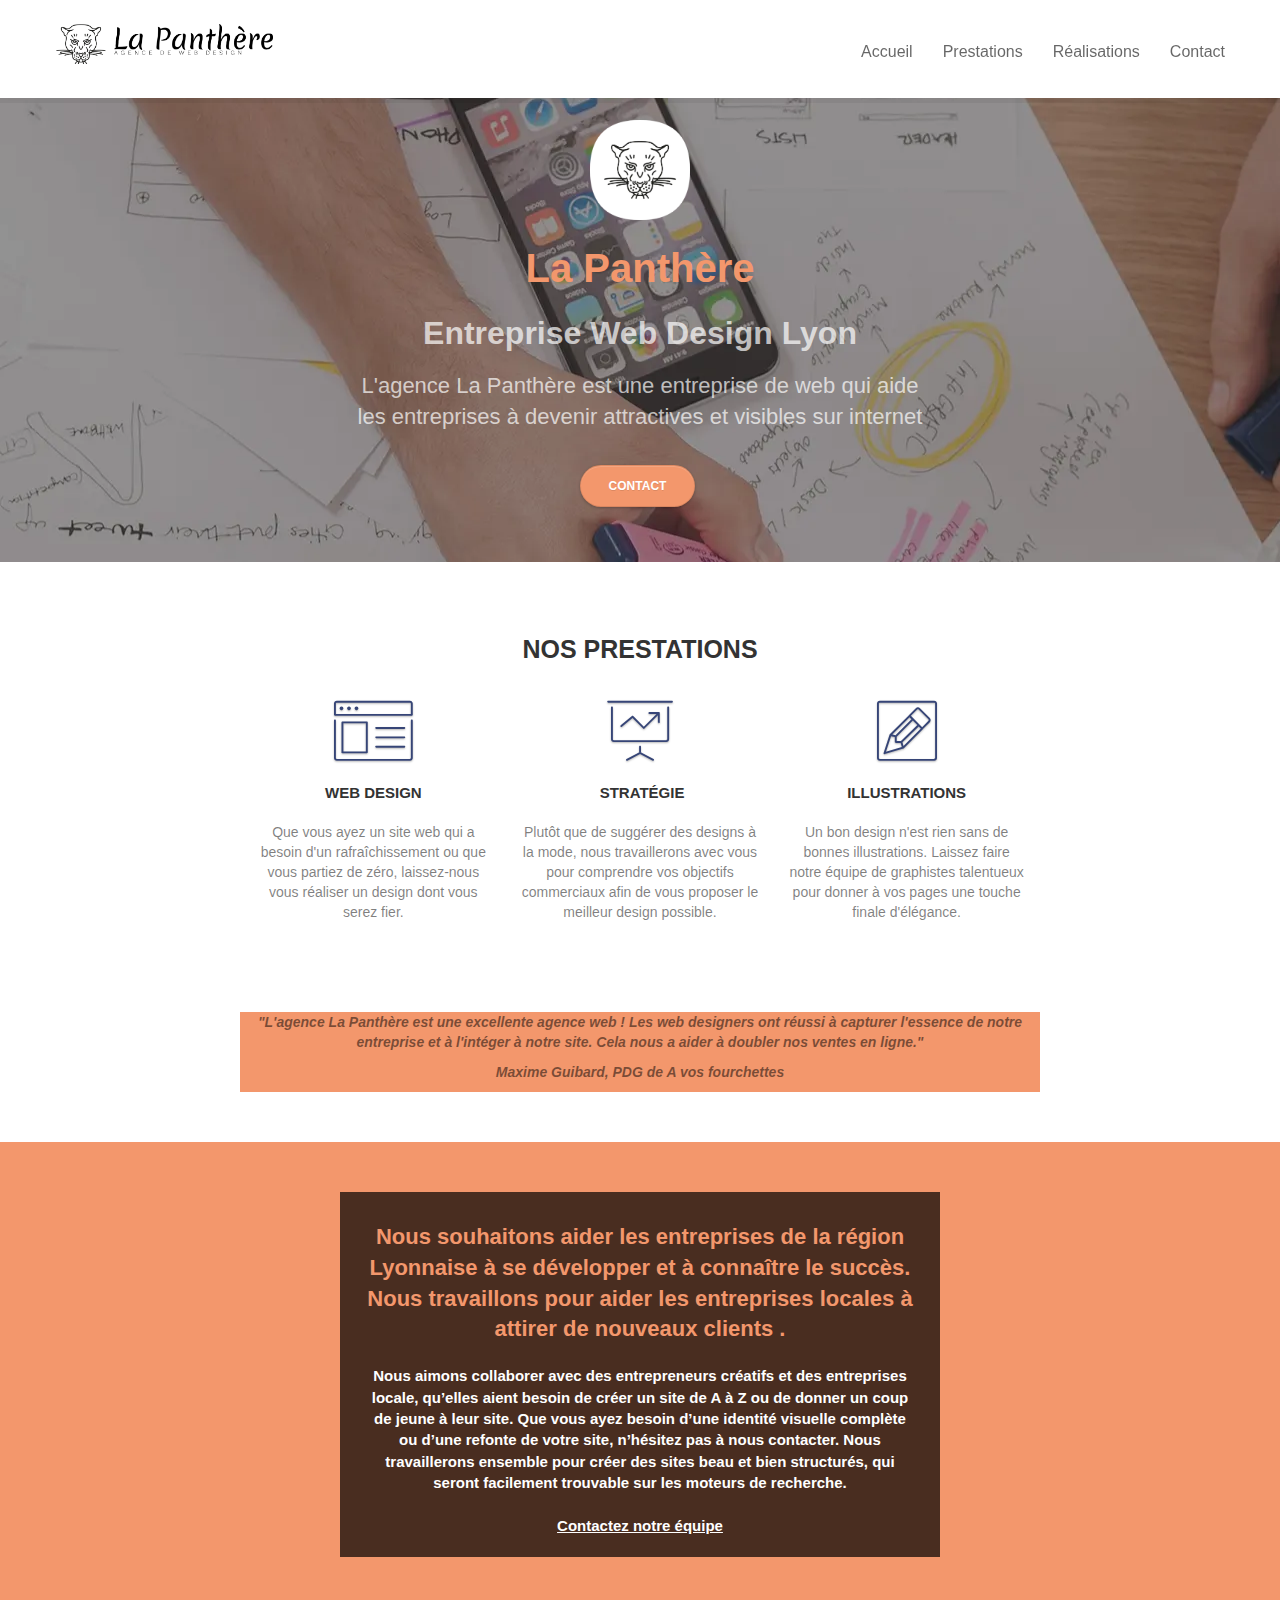
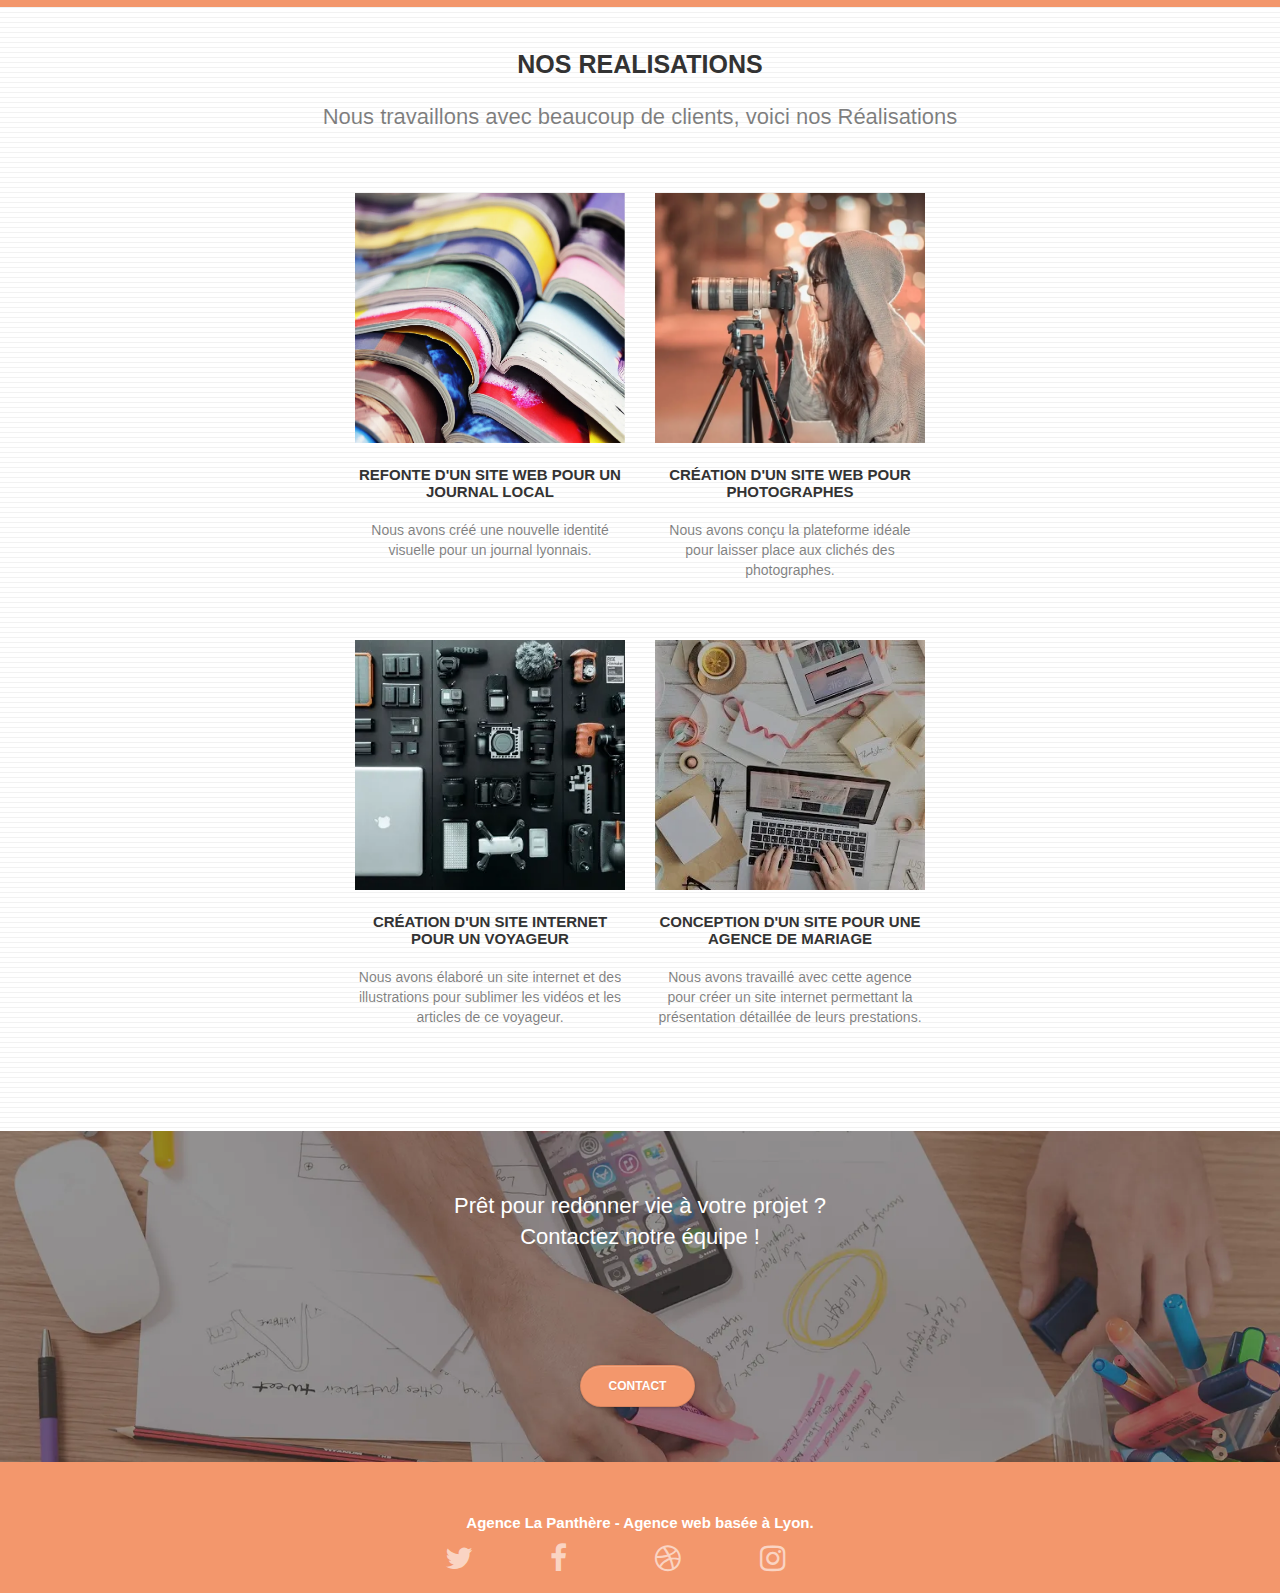
<file: index.html>
<!doctype html>
<html lang="fr">
<head>
    <meta charset="utf-8">
    <!--<meta name="keywords" content="seo, google, site web, site internet, agence design paris, agence design, agence design,agence design,agence design,agence design,agence design,agence design,agence design,agence design"> -->
    <title>La panthère Entreprise de Web Design Lyon</title>
	<meta name="description" content="La panthère est une entreprise de web design à lyon, qui aide les entreprises dans la création ou refonte de leur site wed, dans stratégie et l'illustration">
    <meta name="viewport" content="width=device-width, initial-scale=1.0, viewport-fit=cover">
	<meta name="google-site-verification" content="ScGpdSi5eNNHl-4lVxnYURKiPOBNRssAt6ffR0kzd4I">
	<meta name = “robots” content = “index,follow”>
    <link rel="shortcut icon" type="image/png" href="favicon.jpg">
	<link rel="stylesheet" type="text/css" href="./css/bootstrap.css">
	<link rel="stylesheet" type="text/css" href="css/style.css">
	<link rel="stylesheet" type="text/css" href="./css/font-awesome.css">
	<link rel="stylesheet" type="text/css" href="./css/et-line.css">
	<script src="./js/jquery-2.1.0.js" ></script>
	<script src= "./js/bootstrap.js" ></script>
	<!--<script src="./js/blocs.js" ></script>
	<script src="./js/jquery.touchSwipe.js" defer></script>
	<script src="./js/gmaps.js" ></script>-->
<!-- Analytics --> 
<script defer src="https://www.googletagmanager.com/gtag/js?id=G-V993GXBM41"></script>
<script>
  window.dataLayer = window.dataLayer || [];
  function gtag(){dataLayer.push(arguments);}
  gtag('js', new Date());

  gtag('config', 'G-V993GXBM41');
</script> 
<!-- Analytics END -->
    
</head>
<body>
<!-- Principal conteneur -->
<!-- bloc-0 -->
<header class="bloc bgc-white l-bloc " id="bloc-0">
	<div class="container bloc-sm">
		<nav class="navbar row">
			<div class="navbar-header">
				<a class="navbar-brand" href="index.html">
					<img src="img/agence-la-panthere-monochrome.webp" alt="logo la panthère agence de web design à lyon">
				</a>
				<button id="nav-toggle" type="button" class="ui-navbar-toggle navbar-toggle" data-toggle="collapse" data-target=".navbar-1">
					<span class="sr-only">Toggle navigation</span><span class="icon-bar"></span><span class="icon-bar"></span><span class="icon-bar"></span>
				</button>
			</div>
			<div class="collapse navbar-collapse navbar-1 special-dropdown-nav">
				<ul class="site-navigation nav navbar-nav">
					<li>
						<a href="index.html">Accueil</a>
					</li>
					<li>
						<a href="#prestations">Prestations</a>
					</li>
					<li>
						<a href="#realisations">Réalisations</a>
					</li>
					<li>
						<a href="contact.html">Contact</a>
					</li>
				</ul>
			</div>
		</nav>
	</div>
</header>
<!-- bloc-0 END -->

<!-- bloc-1-presentation -->
<section class="bloc bgc-dark-slate-blue bg-banniere d-bloc bg-t-edge bloc-bg-texture texture-paper b-parallax" id="bloc-1-hero">
	<div class="container bloc-lg">
		<div class="row tight-width-whitespace">
			<div class="col-sm-12 container-img">
				<img src="img/logo.webp" class="center-block image-resize-mode" alt="logo la panthère entreprise de web design à lyon " >
				<h2 class="text-center hero-bloc-text tc-white ">
					La Panthère
				</h2>
				<h1>Entreprise Web Design Lyon</h1>
				<h2 class="text-center text-italic">L'agence La Panthère est une entreprise de web qui aide les entreprises à devenir attractives et visibles sur internet </h2>
				<div class="text-center">
					<a href="contact.html" class="btn btn-lg btn-clean btn-rd cta-hero btn-atomic-tangerine" id="cta-hero">Contact</a>
				</div>
			</div>
		</div>
	</div>
</section>
<!-- bloc-1-presentation END -->

<!-- bloc-2-services -->
<main>
	<div class="bloc bgc-white l-bloc" id="prestations">
		<div class="container bloc-md">
			<div class="row">
				<div class="bloc-menu text-center">
					<p>NOS PRESTATIONS</p>
				</div>
			</div>
			<div class="row voffset-lg med-width-whitespace">
				<div class="col-sm-4">
					<div class="text-center">
						<span class="et-icon-browser sm-shadow icon-dark-slate-blue icons icon-lg"></span>
					</div>
					<h3 class="mg-md text-center">
						Web design
					</h3>
					<p class="text-center ">
						Que vous ayez un site web qui a besoin d'un rafraîchissement ou que vous partiez de zéro, laissez-nous vous réaliser un design dont vous serez fier.
					</p>
				</div>
				<div class="col-sm-4">
					<div class="text-center">
						<span class="et-icon-presentation sm-shadow icon-dark-slate-blue icons icon-lg"></span>
					</div>
					<h3 class="mg-md text-center">
						&nbsp;Stratégie
					</h3>
					<p class="text-center ">
						Plutôt que de suggérer des designs à la mode, nous travaillerons avec vous pour comprendre vos objectifs commerciaux afin de vous proposer le meilleur design possible.<br>
					</p>
				</div>
				<div class="col-sm-4">
					<div class="text-center">
						<span class="et-icon-edit sm-shadow icon-dark-slate-blue icons icon-lg"></span>
					</div>
					<h3 class="mg-md text-center">
						Illustrations
					</h3>
					<p class="text-center ">
						Un bon design n'est rien sans de bonnes illustrations. Laissez faire notre équipe de graphistes talentueux pour donner à vos pages une touche finale d'élégance.
					</p>
				</div>
			</div>
			<div class="row voffset-lg voffset">
				<div class="col-xs-12 col-md-8 col-md-offset-2 text-center col-background">
					<p>"L'agence La Panthère est une excellente agence web ! Les web designers ont réussi à capturer l'essence de notre entreprise et à l'intéger à notre site. Cela nous a aider à doubler nos ventes en ligne."</p>
					<p>Maxime Guibard, PDG de A vos fourchettes</p>

				</div>
			</div>
		</div>
	</div>
	<!-- bloc-2-services END -->

	<!-- bloc-3-what-i-do -->
	<div class="bloc tc-white bgc-atomic-tangerine bg-presentation d-bloc bloc-bg-texture texture-paper b-parallax" id="bloc-3-what-i-do">
		<div class="container bloc-lg">
			<div class="row tight-width-whitespace black-background">
				<div class="col-sm-12 col-top">
					<h2 class="mg-md text-center tc-white">
						Nous souhaitons aider les entreprises de la région Lyonnaise à se développer et à connaître le succès. Nous travaillons pour aider les entreprises locales à attirer de nouveaux clients .<br>
					</h2>
					<p class="text-center white">
						Nous aimons collaborer avec des entrepreneurs créatifs et des entreprises locale, qu’elles aient besoin de créer un site de A à Z ou de donner un coup de jeune à leur site. Que vous ayez besoin d’une identité visuelle complète ou d’une refonte de votre site, n’hésitez pas à nous contacter. Nous travaillerons ensemble pour créer des sites beau et bien structurés, qui seront facilement trouvable sur les moteurs de recherche. <br><br><a class="ltc-white bold-link" href="contact.html">Contactez notre équipe</a><br>
					</p>
				</div>
			</div>
		</div>
	</div>
	<!-- bloc-3-what-i-do END -->

	<!-- bloc-4-portfolio -->
	<div class="bloc bgc-white bg-lines-h2-bg bg-repeat l-bloc" id="realisations">
		<div class="container bloc-lg">
			<div class="row">
				<div class="col-sm-12 text-center text-size">
					<p>NOS REALISATIONS</p>
					<h2>Nous travaillons avec beaucoup de clients, voici nos Réalisations</h2>
				</div>
			</div>
			<div class="row tight-width-whitespace portfolio-row">
				<div class="col-sm-6">
					<a href="#" data-lightbox="img/1.jpg">
						<picture>
							<source type="img/webp" srcset="img/1.webp">
							<img src="img/1.webp" alt="image de refonte d'un site web pour un journal local, réalisé par l'entreprise de web design la panthère à lyon" class="img-responsive portfolio-thumb">
						</picture>
						</a>
					<h3 class="mg-md text-center">
						Refonte d'un site web pour un journal local
					</h3>
					<p class="text-center">
						Nous avons créé une nouvelle identité visuelle pour un journal lyonnais.
					</p>
				</div>
				<div class="col-sm-6">
					<a href="#" data-lightbox="img/2.wedp" data-gallery-id="gallery-1" data-caption="Création d'un site web pour photographes" data-frame="snapshot-lb">
						<picture>
							<source type="img/webp" srcset="img/2.webp">
							<img src="img/2.webp" class="img-responsive portfolio-thumb" alt="Création d'un site web pour photographes par l'entreprise de web design, la panthère">
						</picture>
					</a>
					<h3 class="mg-md text-center">
						Création d'un site web pour photographes
					</h3>
					<p class="text-center">
						Nous avons conçu la plateforme idéale pour laisser place aux clichés des photographes.
					</p>
				</div>
			</div>
			<div class="row tight-width-whitespace portfolio-row">
				<div class="col-sm-6">
					<a href="#" data-lightbox="img/3.webp" data-gallery-id="gallery-1" data-caption="Création d'un site internet pour un voyageur" data-frame="snapshot-lb">
						<picture>
							<source type="img/webp" srcset="img/3.webp">
							<img src="img/3.webp" class="img-responsive portfolio-thumb" alt="Création d'un site web pour voyageur par l'entreprise de web design à lyon">
						</picture>
					</a>
					<h3 class="mg-md text-center">
						Création d'un site internet pour un voyageur
					</h3>
					<p class="text-center">
						Nous avons élaboré un site internet et des illustrations pour sublimer les vidéos et les articles de ce voyageur.
					</p>
				</div>
				<div class="col-sm-6">
					<a href="#" data-lightbox="img/4.webp" data-gallery-id="gallery-1" data-caption="Conception d'un site pour une agence de mariage" data-frame="snapshot-lb">
						<picture>
							<source type="img/webp" srcset="img/4.webp">
							<img src="img/4.webp" class="img-responsive portfolio-thumb" alt="Création d'un site web pour agence de mariage par l'entreprise de web design la panthère à lyon" >
						</picture>
					</a>
					<h3 class="mg-md text-center">
						Conception d'un site pour une agence de mariage
					</h3>
					<p class="text-center">
						Nous avons travaillé avec cette agence pour créer un site internet permettant la présentation détaillée de leurs prestations.
					</p>
				</div>
			</div>
		</div>
	</div>
	<!-- bloc-4-portfolio END -->

	<!-- bloc-5-cta -->
	<div class="bloc bgc-dark-slate-blue bg-banniere d-bloc bloc-bg-texture texture-paper" id="bloc-5-cta">
		<div class="container bloc-lg">
			<div class="row">
				<h2 class="mg-md text-center cnt-white">
					Prêt pour redonner vie à votre projet ?<br>Contactez notre équipe !
				</h2>
				<div class="col-sm-12 text-center">
					<a href="contact.html" class="btn btn-atomic-tangerine btn-clean btn-rd btn-lg cta-hero">Contact</a>
				</div>
			</div>
		</div>
	</div>
</main>	
<!-- bloc-5-cta END -->

<!-- Footer - bloc-8 -->
<footer>
	<div class="bloc bgc-atomic-tangerine d-bloc" id="bloc-8">
		<div class="container bloc-sm">
			<div class="row">
				<div class="col-sm-12 bloc-footer">
					<p class="text-center white">
						Agence La Panthère - Agence web basée à Lyon.<br>
					</p>
					<div class="row row-no-gutters social">
						<div class="col-sm-3">
							<div class="text-center">
								<a class="social" href="index.html"><span class="fa fa-twitter icon-md"></span></a>
							</div>
						</div>
						<div class="col-sm-3">
							<div class="text-center">
								<a class="social" href="index.html"><span class="fa fa-facebook icon-md"></span></a>
							</div>
						</div>
						<div class="col-sm-3">
							<div class="text-center">
								<a class="social" href="index.html"><span class="fa fa-dribbble icon-md"></span></a>
							</div>
						</div>
						<div class="col-sm-3">
							<div class="text-center">
								<a class="social" href="index.html"><span class="fa fa-instagram icon-md"></span></a>
							</div>
						</div>
					<div class="row">
						<!--<div class="col-sm-4">
							Partenaires
								<ul>
									<li><a href="voiture.com">voiture.com</a></li>
									<li><a href="pizza.com">pizza.com</a></li>
									<li><a href="matoiture.com">matoiture.com</a></li>
									<li><a href="immobilierseo.com">immobilierseo.com</a></li>
								</ul>		
						</div>
						<div class="col-sm-4">
							Annuaires liste 1
							<ul>
								<li><a href="annuaireagence.com">annuaireagence.com</a></li>
								<li><a href="annuaireseo.com">annuaireseo.com</a></li>
								<li><a href="annuairemarketing.com">annuairemarketing.com</a></li>
								<li><a href="123seoture.com">123seo.com</a></li>
								<li><a href="123site.com">123site.com</a></li>
								<li><a href="annuairewordpress.com">annuairewordpress.com</a></li>
								<li><a href="listeagence.com">listeagence.com</a></li>
								<li><a href="meilleuresagencesparis.com">meilleuresagencesparis.com</a></li>
								<li><a href="listeseo.com">listeseo.com</a></li>
							</ul>
						</div>
						<div class="col-sm-4">
							Annuaires liste 2
							<ul>
								<li><a href="betterseo.com">betterseo.com</a></li>
								<li><a href="ameliorerseo.com">ameliorerseo.com</a></li>
								<li><a href="seojuicelien.com">seojuicelien.com</a></li>
								<li><a href="meilleursliens.com">meilleursliens.com</a></li>
								<li><a href="liensagogo.com">liensagogo.com</a></li>
								<li><a href="backlink.com">backlink.com</a></li>
								<li><a href="linkjuiceannuaire.com">linkjuiceannuaire.com</a></li>
								<li><a href="remontersurgoogle.com">remontersurgoogle.com</a></li>
								<li><a href="vraiseofiable.com">vraiseofiable.com</a></li>
							</ul>
						</div>
					</div>-->
				</div>
			</div>
		</div>
	</div>
	</div>
	</div>
</footer>

<!-- Footer - bloc-8 END -->
<!-- Principal conteneur END -->

</body>
</html>
</file>
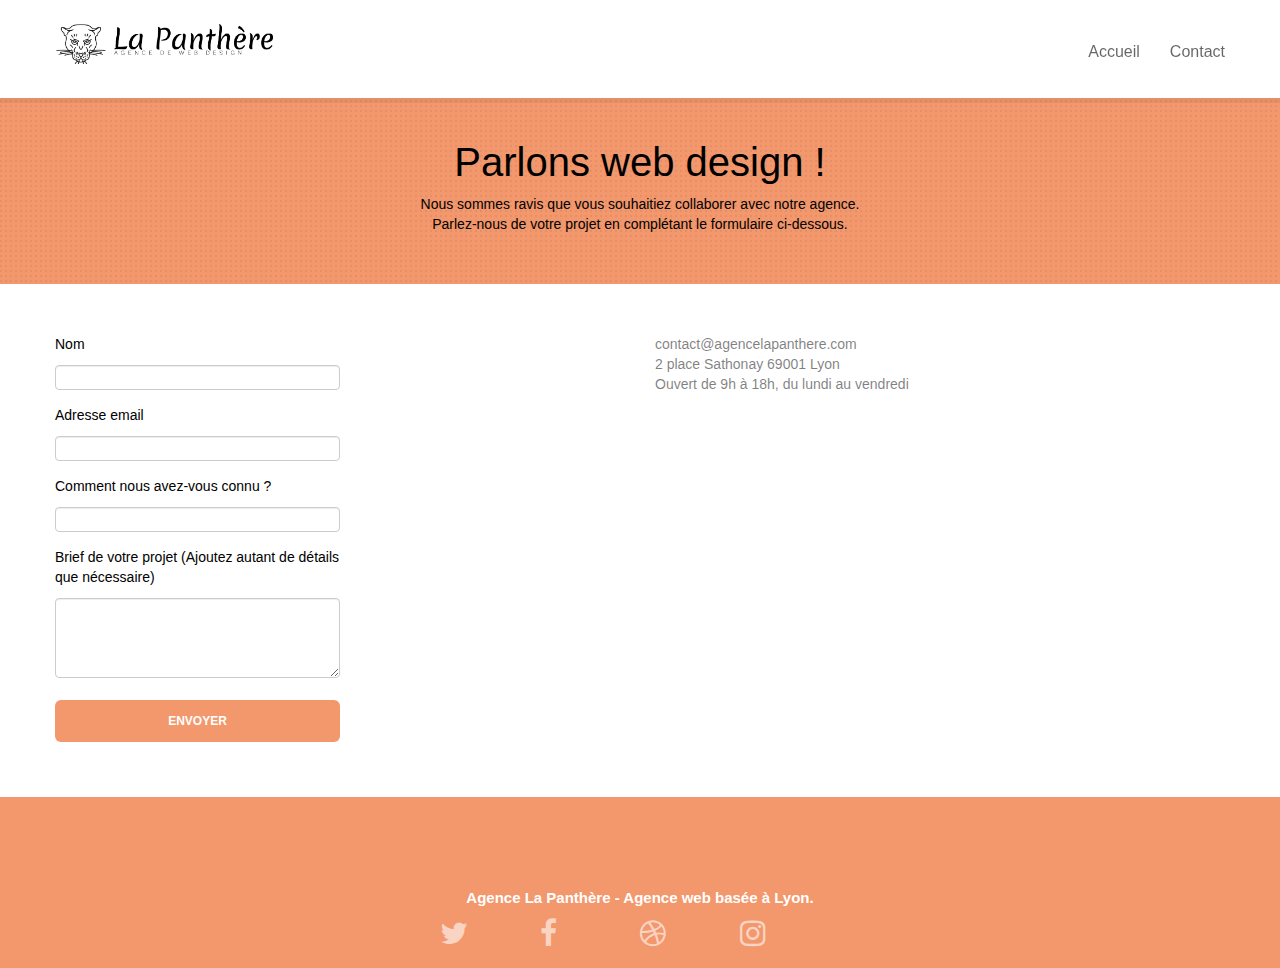
<file: contact.html>
<!doctype html>
<html lang="fr">
<head>
    <meta charset="utf-8">
	<title>Contact Agence de web design à lyon </title>
    <meta name="description" content="Pour optimiser votre visibilité et vos ventes en ligne, Contactez la meilleure entreprise de web design à lyon.">
    <meta name="viewport" content="width=device-width, initial-scale=1.0, viewport-fit=cover">
	<meta name="google-site-verification" content="ScGpdSi5eNNHl-4lVxnYURKiPOBNRssAt6ffR0kzd4I">
	<meta name = “robots” content = “index,follow”>
    <link rel="shortcut icon" type="image/png" href="favicon.jpg">
	<link rel="stylesheet" type="text/css" href="./css/bootstrap.css">
	<link rel="stylesheet" type="text/css" href="./css/style.css">
	<link rel="stylesheet" type="text/css" href="./css/font-awesome.css">
	<link rel="stylesheet" type="text/css" href="./css/et-line.css">
	<script src="./js/jquery-2.1.0.js" ></script>
	<script src= "./js/bootstrap.js" ></script>
	<script src="./js/blocs.js" ></script>
	<script src="./js/jquery.touchSwipe.js" defer></script>
	<script src="./js/gmaps.js" ></script>
<!-- Analytics --> 
<script defer src="https://www.googletagmanager.com/gtag/js?id=G-V993GXBM41"></script>
<script>
  window.dataLayer = window.dataLayer || [];
  function gtag(){dataLayer.push(arguments);}
  gtag('js', new Date());

  gtag('config', 'G-V993GXBM41');
</script> 
<!-- Analytics END -->
    
</head>
<body>
<!-- Principal conteneur -->  
<!-- bloc-0 -->
<header class="bloc bgc-white l-bloc " id="bloc-0">
	<div class="container bloc-sm">
		<nav class="navbar row">
			<div class="navbar-header">
				<a class="navbar-brand" href="index.html">
						<img src="img/agence-la-panthere-monochrome.webp" alt="logo la panthère agence de web design à lyon">
					</a>
				<button id="nav-toggle" type="button" class="ui-navbar-toggle navbar-toggle" data-toggle="collapse" data-target=".navbar-1">
					<span class="sr-only">Toggle navigation</span><span class="icon-bar"></span><span class="icon-bar"></span><span class="icon-bar"></span>
				</button>
			</div>
			<div class="collapse navbar-collapse navbar-1 special-dropdown-nav">
				<ul class="site-navigation nav navbar-nav">
					<li>
						<a href="index.html">Accueil</a>
					</li>
					<li>
						<a href="contact.html">Contact</a>
					</li>
				</ul>
			</div>
		</nav>
	</div>
</header>
<!-- bloc-0 END -->

<!-- bloc-6 -->
<main>
	<div class="bloc bg-dots-bg bg-repeat bgc-atomic-tangerine d-bloc bloc-bg-texture texture-paper" id="bloc-6">
		<div class="container bloc-lg">
			<div class="row">
				<div class="col-sm-12">
					<h1 class="text-center hero-bloc-text tc-black">
						Parlons web design !
					</h1>
					<p class="text-center mg-lg tc-black tight-width-whitespace">
						Nous sommes ravis que vous souhaitiez collaborer avec notre agence.<br>
						Parlez-nous de votre projet en complétant le formulaire ci-dessous.
					</p>
				</div>
			</div>
		</div>
	</div>
	<!-- bloc-6 END -->

	<!-- bloc-7 -->
	<div class="bloc bgc-white l-bloc" id="bloc-7">
		<div class="container bloc-lg">
			<div class="row">
				<div class="col-sm-6">
					<form id="form_1">
						<div class="form-group">
							<label>
								Nom
							</label>
							<input id="name" class="form-control" required >
						</div>
						<div class="form-group">
							<label>
								Adresse email
							</label>
							<input id="email" class="form-control" type="email" required >
						</div>
						<div class="form-group">
							<label>
								Comment nous avez-vous connu ?
							</label>
							<input class="form-control" type="email" required id="input_504" >
						</div>
						<div class="form-group">
							<label>
								Brief de votre projet (Ajoutez autant de détails que nécessaire)<br>
							</label><textarea id="message" class="form-control" rows="4" cols="50" required></textarea>
						</div> 
						<button class="bloc-button btn btn-lg btn-block cta-hero btn-atomic-tangerine btn-contact" type="submit">
							Envoyer
						</button>
					</form>
				</div>
				<div class="col-sm-6">
					<p>
						contact@agencelapanthere.com<br>2 place Sathonay 69001 Lyon<br>Ouvert de 9h à 18h, du lundi au vendredi<br>
					</p>
				</div>
			</div>
		</div>
	</div>
	<!-- bloc-7 END -->

	<!-- ScrollToTop Button -->
	<a class="bloc-button btn btn-d scrollToTop" onclick="scrollToTarget('1')"><span class="fa fa-chevron-up"></span></a>
</main>
<!-- ScrollToTop Button END-->


<!-- Footer - bloc-8 -->
<footer>
	<div class="bloc bgc-atomic-tangerine d-bloc" id="bloc-8">
		<div class="container bloc-sm">
			<div class="row">
				<div class="col-sm-12">
					<p class="text-center white">
						Agence La Panthère - Agence web basée à Lyon.<br>
					</p>
					<div class="row row-no-gutters social">
						<div class="col-sm-3">
							<div class="text-center">
								<a class="social" href="index.html"><span class="fa fa-twitter icon-md"></span></a>
							</div>
						</div>
						<div class="col-sm-3">
							<div class="text-center">
								<a class="social" href="index.html"><span class="fa fa-facebook icon-md"></span></a>
							</div>
						</div>
						<div class="col-sm-3">
							<div class="text-center">
								<a class="social" href="index.html"><span class="fa fa-dribbble icon-md"></span></a>
							</div>
						</div>
						<div class="col-sm-3">
							<div class="text-center">
								<a class="social" href="index.html"><span class="fa fa-instagram icon-md"></span></a>
							</div>
						</div>
					</div>
				</div>
			</div>
		</div>
	</div>
</footer>
<!-- Footer - bloc-8 END -->
<!-- Principal conteneur END -->
    

</body>
</html>
</file>
<file: css/style.css>
body {
    margin: 0;
    padding: 0;
    background: #FFF;
    overflow-x: hidden;
}

a,
button {
    transition: all .3s ease-in-out;
    outline: none!important;
}

a:hover {
    text-decoration: none;
    cursor: pointer;
}

#page-loading-blocs-notifaction {
    position: fixed;
    top: 0;
    bottom: 0;
    width: 100%;
    z-index: 100000;
    background: #FFFFFF url("/img/pageload-spinner.gif") no-repeat center center;
}

.bloc {
    width: 100%;
    clear: both;
    background: 50% 50% no-repeat;
    padding: 0 50px;
    -webkit-background-size: cover;
    -moz-background-size: cover;
    -o-background-size: cover;
    background-size: cover;
    position: relative;
}

.bloc .container {
    padding-left: 0;
    padding-right: 0;
    /*width: 100%;*/
}

.bloc-lg {
    padding: 50px 50px;
}

.bloc-md {
    padding: 50px;
}

.bloc-sm {
    padding: 20px 50px;
}

.bg-center,
.bg-l-edge,
.bg-r-edge,
.bg-t-edge,
.bg-b-edge,
.bg-tl-edge,
.bg-bl-edge,
.bg-tr-edge,
.bg-br-edge,
.bg-repeat {
    -webkit-background-size: auto!important;
    -moz-background-size: auto!important;
    -o-background-size: auto!important;
    background-size: auto!important;
}

.bg-repeat {
    background: repeat;
}

.bg-t-edge {
    background: top no-repeat;
}

.bloc-bg-texture::before {
    content: "";
    background-size: 2px 2px;
    position: absolute;
    top: 0;
    bottom: 0;
    left: 0;
    right: 0;
}

.texture-paper::before {
    /*background: url("/img/texture-paper.webp");*/
    background-size: 280px 280px;
    filter: opacity(0.5);
}

.b-parallax {
    background-attachment: fixed;
}

.d-bloc {
    color: rgba(255, 255, 255, .7);
}

.d-bloc button:hover {
    color: rgba(255, 255, 255, .9);
}

.d-bloc .icon-round,
.d-bloc .icon-square,
.d-bloc .icon-rounded,
.d-bloc .icon-semi-rounded-a,
.d-bloc .icon-semi-rounded-b {
    border-color: rgba(255, 255, 255, .9);
}

.d-bloc .divider-h span {
    border-color: rgba(255, 255, 255, .2);
}

.d-bloc .a-btn,
.d-bloc .navbar a,
.d-bloc .navbar-brand,
.d-bloc a .icon-sm,
.d-bloc a .icon-md,
.d-bloc a .icon-lg,
.d-bloc a .icon-xl,
.d-bloc h1 a,
.d-bloc h2 a,
.d-bloc h3 a,
.d-bloc h4 a,
.d-bloc h5 a,
.d-bloc h6 a,
.d-bloc p a {
    color: rgba(255, 255, 255, .6);
}

.d-bloc .a-btn:hover,
.d-bloc .navbar a:hover,
.d-bloc .navbar-brand:hover,
.d-bloc a:hover .icon-sm,
.d-bloc a:hover .icon-md,
.d-bloc a:hover .icon-lg,
.d-bloc a:hover .icon-xl,
.d-bloc h1 a:hover,
.d-bloc h2 a:hover,
.d-bloc h3 a:hover,
.d-bloc h4 a:hover,
.d-bloc h5 a:hover,
.d-bloc h6 a:hover,
.d-bloc p a:hover {
    color: rgba(255, 255, 255, 1);
}

.d-bloc .navbar-toggle .icon-bar {
    background: rgba(255, 255, 255, 1);
}

.d-bloc .btn-wire,
.d-bloc .btn-wire:hover {
    color: rgba(255, 255, 255, 1);
    border-color: rgba(255, 255, 255, 1);
}

.d-bloc .panel {
    color: rgba(0, 0, 0, .5);
}

.d-bloc .panel button:hover {
    color: rgba(0, 0, 0, .7);
}

.d-bloc .panel icon {
    border-color: rgba(0, 0, 0, .7);
}

.d-bloc .panel .divider-h span {
    border-color: rgba(0, 0, 0, .1);
}

.d-bloc .panel .a-btn {
    color: rgba(0, 0, 0, .6);
}

.d-bloc .panel .a-btn:hover {
    color: rgba(0, 0, 0, 1);
}

.d-bloc .panel .btn-wire,
.d-bloc .panel .btn-wire:hover {
    color: rgba(0, 0, 0, .7);
    border-color: rgba(0, 0, 0, .3);
}

.d-bloc .panel,
.l-bloc {
    color: rgba(0, 0, 0, .5);
}

.d-bloc .panel button:hover,
.l-bloc button:hover {
    color: rgba(0, 0, 0, .7);
}

.l-bloc .icon-round,
.l-bloc .icon-square,
.l-bloc .icon-rounded,
.l-bloc .icon-semi-rounded-a,
.l-bloc .icon-semi-rounded-b {
    border-color: rgba(0, 0, 0, .7);
}

.d-bloc .panel .divider-h span,
.l-bloc .divider-h span {
    border-color: rgba(0, 0, 0, .1);
}

.d-bloc .panel .a-btn,
.l-bloc .a-btn,
.l-bloc .navbar a,
.l-bloc .navbar-brand,
.l-bloc a .icon-sm,
.l-bloc a .icon-md,
.l-bloc a .icon-lg,
.l-bloc a .icon-xl,
.l-bloc h1 a,
.l-bloc h2 a,
.l-bloc h3 a,
.l-bloc h4 a,
.l-bloc h5 a,
.l-bloc h6 a,
.l-bloc p a {
    color: rgba(0, 0, 0, .6);
}

.d-bloc .panel .a-btn:hover,
.l-bloc .a-btn:hover,
.l-bloc .navbar a:hover,
.l-bloc .navbar-brand:hover,
.l-bloc a:hover .icon-sm,
.l-bloc a:hover .icon-md,
.l-bloc a:hover .icon-lg,
.l-bloc a:hover .icon-xl,
.l-bloc h1 a:hover,
.l-bloc h2 a:hover,
.l-bloc h3 a:hover,
.l-bloc h4 a:hover,
.l-bloc h5 a:hover,
.l-bloc h6 a:hover,
.l-bloc p a:hover {
    color: rgba(0, 0, 0, 1);
}

.l-bloc .navbar-toggle .icon-bar {
    color: rgba(0, 0, 0, .6);
}

.d-bloc .panel .btn-wire,
.d-bloc .panel .btn-wire:hover,
.l-bloc .btn-wire,
.l-bloc .btn-wire:hover {
    color: rgba(0, 0, 0, .7);
    border-color: rgba(0, 0, 0, .3);
}

.voffset {
    margin-top: 30px;
}

.voffset-lg {
    margin-top: 80px;
}

.row-no-gutters {
    margin-right: 0;
    margin-left: 0;
}

.row.row-no-gutters > [class^="col-"],
.row.row-no-gutters > [class*=" col-"] {
    padding-right: 0;
    padding-left: 0;
}

#bloc-1-hero h1 {
    font-size: 32px;
    font-weight: 600;
}

.navbar {
    margin-bottom: 0;
    z-index: 1;
    /*width: 100%;
    display: flex;
    justify-content: space-around;
    padding: 15px;*/
}

.navbar-brand {
    height: auto;
    padding: 3px 15px;
    font-size: 25px;
    font-weight: normal;
    font-weight: 600;
    line-height: 44px;

}

.navbar-brand img {
    height: 40px;
    width: auto;
    margin: 0 5px 0 0;
}

.navbar-brand img[src$=svg] {
    min-width: 100px;
}

.nav-center .navbar-brand img {
    margin: 0;
}

.navbar .nav {
   padding-top: 2px;
    margin-right: -16px;
    float: right;
    z-index: 1;
    
}

.nav > li {
    float: left;
    margin-top: 4px;
    font-size: 16px;
    list-style-type: none;
}
.nav-contact {
    padding-right: 140px;
}

.navbar-nav .open .dropdown-menu > li > a {
    text-align: inherit;
}

.navbar-nav li a {
    text-decoration: none;
}

.nav > li a:hover,
.nav > li a:focus {
    background: transparent;
}

.navbar-toggle {
    margin: 10px 10px 0 0;
    border: 0px;
    position: relative;
    float: right;
    padding: 9px 10px;
    margin-top: 8px;
    margin-right: 15px;
    margin-bottom: 8px;
    background-color: transparent;
    background-image: none;
    border: 1px solid transparent;
    
}

.navbar-toggle:hover {
    background: transparent!important;
}

.navbar-toggle .icon-bar {
    display: none;
    
}



.navbar-toggle:focus {
    outline: 0
}

.navbar-toggle .icon-bar+.icon-bar {
    margin-top: 4px
}

.nav-invert .navbar .nav {
    float: left;
}

.nav-invert .navbar-header,
.nav-invert .navbar-brand {
    float: right;
    position: relative;
    z-index: 2;
}
.navbar-header{
    width: 25%;
}

.center-block {
    width: 100px;
    height: auto;
}

.tc-black {
    color: #000000;
    font-weight: 500;
}

.form-group {
    display: flex;
    flex-direction: column;
    width: 50%;
    margin-bottom: 15px;
}
.form-group label {
    padding-bottom: 6px;
    font-weight: 500;
    color:#000000;
}

#message {
    height: 80px;
}

.nav > li > .dropdown a {
    background: none!important;
    display: block;
    padding: 14px 15px;
}

nav .caret {
    margin: 0 5px;
}

.navbar-collapse {
    margin-left: 300px;
}

.sr-only {
    position: absolute;
    width: 1px;
    height: 1px;
    padding: 0;
    margin: -1px;
    overflow: hidden;
    border: 0
}

.sr-only-focusable:active,
.sr-only-focusable:focus {
    position: static;
    width: auto;
    height: auto;
    margin: 0;
    overflow: visible;
}

.dropdown-menu .dropdown-menu {
    top: -8px;
    left: 100%;
}

.dropdown-menu .dropmenu-flow-right {
    top: 100%;
    left: 0;
    margin-left: -1px;
    border-top-left-radius: 0;
    border-top-right-radius: 0;
}

.dropdown-menu .dropdown span {
    border: 4px solid black;
    border-top-color: transparent;
    border-right-color: transparent;
    border-bottom-color: transparent;
    margin: 6px -5px 0 0!important;
    float: right;
}

.mg-md {
    margin-top: 10px;
    margin-bottom: 20px;
}
.cnt-white {
    color:#fff;
}

.mg-lg {
    margin-top: 10px;
    margin-bottom: 40px;
}
.col-sm-12 {
    text-align: center;
    padding-top: 70px;
}
.container-img {
    width: 100%;
}
.col-top {

    padding-top: 10px;
}
.bloc-menu {
    margin-top: 20px;
}

.text-size {
    margin-top: -80px;
}
.col-background {
    background-color: #F3976C;
}

.col-background p {
    font-weight: 900;
    font-style: italic;
}

.text-size p, .bloc-menu p {
    font-size: 25px;
    color:#333333;
    font-weight: 600;
}

.btn {
    margin: 0 5px 5px 0;
}

.btn.pull-right {
    margin: 0 0 5px 5px;
}

.btn-d,
.btn-d:hover,
.btn-d:focus {
    color: #FFF;
    background: rgba(0, 0, 0, .3);
}

button {
    outline: none!important;
}

.btn-rd {
    border-radius: 40px;
}

.btn-clean {
    border: 1px solid rgba(0, 0, 0, .08);
    border-bottom-color: rgba(0, 0, 0, .1);
    text-shadow: 0 1px 0 rgba(0, 0, 1, .1);
    box-shadow: 0 1px 3px rgba(0, 0, 1, .25), inset 0 1px 0 0 rgba(255, 255, 255, .15);
}

.icon-md {
    font-size: 30px!important;
}

.icon-lg {
    font-size: 60px!important;
}

.sm-shadow {
    text-shadow: 0 1px 2px rgba(0, 0, 0, .3);
}

.panel-sq,
.panel-sq .panel-heading,
.panel-sq .panel-footer {
    border-radius: 0;
}

.panel-rd {
    border-radius: 30px;
}

.panel-rd .panel-heading {
    border-radius: 29px 29px 0 0;
}

.panel-rd .panel-footer {
    border-radius: 0 0 29px 29px;
}

.form-control {
    height: 25px;
}

.form-control:focus {
    outline: none;
    border:2px solid #F3976c;
    box-shadow:5px 5px 10px rgb(0 0 0 / 25%)
}

.scrollToTop {
    width: 40px;
    height: 40px;
    position: fixed;
    bottom: 20px;
    right: 20px;
    opacity: 0;
    z-index: 500;
    transition: all .3s ease-in-out;
}

.scrollToTop span {
    margin-top: 6px;
}

.showScrollTop {
    font-size: 14px;
    opacity: 1;
}

a[data-lightbox] {
    position: relative;
    display: block;
    text-align: center;
}

a[data-lightbox]:hover::before {
    content: "+";
    font-family: "HelveticaNeue-Light", "Helvetica Neue Light", "Helvetica Neue", Helvetica, Arial;
    font-size: 32px;
    width: 50px;
    height: 50px;
    margin-left: -25px;
    border-radius: 50%;
    background: rgba(0, 0, 0, .6);
    color: #FFF;
    font-weight: 100;
    z-index: 1;
    position: absolute;
    top: 50%;
    transform: translateY(-50%);
    -webkit-transform: translateY(-50%);
}

a[data-lightbox]:hover img {
    opacity: 0.6;
    -webkit-animation-fill-mode: none;
    animation-fill-mode: none;
}

#lightbox-modal {
    display: flex;
    align-items: center;
}

#lightbox-modal .modal-dialog {
    width: 90%;
    max-width: 900px;
    margin: 0 auto 0;
}

#lightbox-modal .modal-dialog img {
    max-height: 90vh;
    margin: 0 auto;
}

.lightbox-caption {
    padding: 20px;
    color: #FFF;
    background: rgba(0, 0, 0, .5);
    position: absolute;
    left: 15px;
    right: 15px;
    bottom: 5px;
}

.close-lightbox {
    color: #FFF;
    font-size: 30px;
    position: absolute;
    top: 20px;
    right: 20px;
    z-index: 20;
    background: rgba(0, 0, 0, .5);
    border: none;
    line-height: 30px;
    padding: 0 9px 5px;
    opacity: 0.3;
}

.close-lightbox:hover,
.next-lightbox:hover,
.prev-lightbox:hover {
    opacity: 1.0;
    color: #FFF;
}

.next-lightbox,
.prev-lightbox {
    font-size: 20px;
    color: rgba(255, 255, 255, .9);
    background: rgba(0, 0, 0, .5);
    transition: all .2s ease-in-out;
    position: absolute;
    top: 45%;
    z-index: 1;
    opacity: 0.4;
}

.next-lightbox {
    padding: 6px 8px 1px 13px;
    right: 25px;
}

.prev-lightbox {
    padding: 6px 13px 1px 10px;
    left: 25px;
}

.snapshot-lb .modal-body {
    padding-bottom: 45px;
}

.snapshot-lb .lightbox-caption {
    padding: 0;
    color: rgba(0, 0, 0, .5);
    background: none;
}

h1,
h2,
h3,
h4,
h5,
h6,
p,
label,
.btn,
a {
    font-family: "helvetica";
    font-weight: 400;
    /*color: #575757!important;*/
}

.container {
    max-width: 100%;
}

.hero-bloc-text {
    font-size: 40px;
}

.hero-bloc-text-sub {
    font-size: 36px;
}

.statement-bloc-text {
    line-height: 26px;
    font-style: italic;
    font-size: 20px;
    text-align: center;
    font-weight: lighter;
    max-width: 520px;
    margin: auto auto auto auto;
}

p {
    font-size: 14px;
}

.tight-width-whitespace {
    max-width: 600px;
    margin: auto auto auto auto;
}

.h1 {
    font-size: 20px;
    font-family: "Open Sans";
}

.cta-hero {
    margin-top: 22px;
    color: #FFFFFF!important;
    text-transform: uppercase;
    padding: 12px 28px 12px 28px;
    font-size: 12px;
    font-weight: 700;
}

.social {
    max-width: 400px;
    margin: auto;
    display: flex;
    justify-content: space-between;
}

h2 {
    font-size: 22px;
    line-height: 1.4em;
}

h3 {
    font-size: 15px;
    text-transform: uppercase;
    font-weight: 700;
    color: #333333!important;
}

.med-width-whitespace {
    max-width: 800px;
    margin: auto auto auto auto;
    box-shadow: 0px 0px 0px #000000;
}

h4 {
    color: #333333!important;
}

.icons {
    margin-bottom: 14px;
    margin-top: 24px;
}

.white {
    color: #FFFFFF!important;
    font-weight:600;
    font-size: 15px;
}

#realisations {
    background-image: url(/img/lines-h2-bg.webp);
}

.portfolio-thumb {
    margin-bottom: 24px;
    width: 100%;
    height: 250px;
    object-fit: cover;
}

.portfolio-row {
    margin-bottom: 44px;
    margin-top: 50px;
}

.avatar {
    box-shadow: 0px 4px 9px rgba(0, 0, 0, 0.3);
}

.black-background {
    background-color: rgba(0, 0, 0, 0.7);
    padding: 10px;
}

.bold-link {
    font-weight: 900;
    text-decoration: underline!important;
}

.bgc-white {
    background-color: #FFFFFF;
}
#bloc-0 {
    position: fixed;
    z-index: 1;
    box-shadow: 0 5px 0 rgb(0 0 0 / 5%)
}

/*.bgc-dark-slate-blue {
    background-color: #364577;
}*/

.bgc-atomic-tangerine {
    background-color: #F3976C;
}

.tc-white {
    color: #F3976C!important;
    font-weight: 900;
}

.btn-atomic-tangerine {
    background: #F3976C;
    color: #FFFFFF!important;
}
.btn-contact {
    width: 50%;
}

.btn-atomic-tangerine:hover {
    background: #c27956!important;
    color: #FFFFFF!important;
}

.ltc-white {
    color: #FFFFFF!important;
}

.ltc-white:hover {
    color: #cccccc!important;
}

.ltc-atomic-tangerine {
    color: #F3976C!important;
}

.ltc-atomic-tangerine:hover {
    color: #c27956!important;
}

.icon-dark-slate-blue {
    color: #364577!important;
    border-color: #364577!important;
}

.bg-dots-bg {
    background-image: url("../img/dots-bg.webp");
}

/*.bg-lines-h2-bg {
    background-image: url("/img/lines-h2-bg.webp");
}*/

.bg-banniere {
    background-image: url("../img/agence-la-panthere.webp");
}

.bg-presentation {
    background-image: url("../img/image-de-presentation.webp");
}

.bloc-footer {
    padding-top: 30px;
}

@media (max-width: 1024px) {
    .bloc {
        padding-left: 20px;
        padding-right: 20px;
    }
    .bloc.full-width-bloc,
    .bloc-tile-2.full-width-bloc .container,
    .bloc-tile-3.full-width-bloc .container,
    .bloc-tile-4.full-width-bloc .container {
        padding-left: 0;
        padding-right: 0;
    }
}

@media (max-width: 991px) {
    .container {
        width: 100%;
    }
    .b-parallax {
        background-attachment: scroll;
    }
    .page-container,
    #hero-bloc {
        overflow-x: hidden;
        position: relative;
    }
    
    .bloc-group,
    .bloc-group .bloc {
        display: block;
        width: 100%;
    }
    .bloc-fill-screen .fill-bloc-top-edge,
    .bloc-fill-screen .fill-bloc-bottom-edge {
        padding: 0 20px;
    }
}

@media (max-width: 767px) {
    .page-container {
        overflow-x: hidden;
        position: relative;
    }
    h1,
    h2,
    h3,
    h4,
    h5,
    h6,
    p,
    #disqus_thread {
        padding-left: 10px!important;
        padding-right: 10px!important;
    }
    .b-parallax {
        background-attachment: scroll;
    }

    .navbar .nav {
        padding-top: 0;
        border-top: 1px solid rgba(0, 0, 0, .2);
        float: none!important;
        text-align: center;
    }
    .navbar.row {
        margin-left: 0;
        margin-right: 0;
        display: block;
    }
    .site-navigation {
        position: inherit;
        transform: none;
        -webkit-transform: none;
        -ms-transform: none;
    }
    .nav > li {
        margin-top: 0;
        border-bottom: 1px solid rgba(0, 0, 0, .1);
        background: rgba(0, 0, 0, .05);
        width: 100%;
        padding: 5px;
    }
    .nav > li:hover {
        background: rgba(0, 0, 0, .08);
    }

    .navbar-toggle .icon-bar {
        display: block;
        background-color: rgba(0, 0, 0, .5);
        width: 26px;
        height: 2px;
        border-radius: 1px;
    }


    @media (min-width: 767px) {
        .site-navigation {
            position: absolute;
            top: 50%;
            right: 20px;
            transform: translate(0, -50%);
            -webkit-transform: translateY(-50%);
        }
        .nav > li .dropdown-menu a,
        .nav > li .dropdown-menu a:hover {
            color: #484848;
        }
        .nav-invert .site-navigation {
            left: 0;
            right: 0;
        }
        .nav-center {
            text-align: center;
        }
        .nav-center .navbar-header {
            width: 100%;
        }
        .nav-center .navbar-header,
        .nav-center .navbar-brand,
        .nav-center .nav > li {
            float: none;
            display: inline-block;
        }
        .nav-center .site-navigation {
            position: relative;
            width: 100%;
            right: 0;
            margin-right: 0px;
            margin-top: 20px;
        }
        .nav-center.mini-nav .navbar-toggle {
            float: none;
            margin: 10px auto 0;
        }
        
    }
    .dropdown .dropdown a .caret {
        float: none;
        margin: 5px 0 0 10px!important;
        border: 4px solid black;
        border-bottom-color: transparent;
        border-right-color: transparent;
        border-left-color: transparent;
    }
    #hero-bloc .navbar .nav {
        background: rgba(0, 0, 0, .8);
    }
    #hero-bloc .navbar .nav a {
        color: rgba(255, 255, 255, .6);
    }
    .hero {
        padding: 50px 0;
    }
    .hero-nav {
        left: -1px;
        right: -1px;
    }
    .navbar-collapse {
        padding: 0;
        overflow-x: hidden;
        -webkit-box-shadow: none;
        box-shadow: none;
        margin-left: 0;
    }
    navbar-brand img {
        max-height: 40px;
        width: auto;
    }
    .navbar-header {
        float: none;
        width: 100%;
        /*display: flex;
        justify-content: space-between;*/
    }
    .nav-invert .navbar-toggle {
        float: left;
        margin-left: 10px;
    }
    .nav-contact {
        padding-left: 0;
        padding-right: 0;
    }
    .bloc {
        padding-left: 0;
        padding-right: 0;
    }
    .bloc-xxl,
    .bloc-xl,
    .bloc-lg {
        padding: 40px 0;
    }
    .bloc-sm,
    .bloc-md {
        padding-left: 0;
        padding-right: 0;
    }
    .bloc-tile-2 .container,
    .bloc-tile-3 .container,
    .bloc-tile-4 .container,
    .bloc-fill-screen .fill-bloc-top-edge,
    .bloc-fill-screen .fill-bloc-bottom-edge {
        padding-left: 0;
        padding-right: 0;
    }
    .a-block {
        padding: 0 10px;
    }
    .btn-dwn {
        display: none;
    }
    .voffset {
        margin-top: 5px;
    }
    .voffset-md {
        margin-top: 20px;
    }
    .voffset-lg {
        margin-top: 30px;
    }
    form {
        padding: 5px;
    }
    .close-lightbox {
        display: inline-block;
    }
    .blocsapp-device-iphone5 {
        background-size: 216px 425px;
        padding-top: 60px;
        width: 216px;
        height: 425px;
    }
    .blocsapp-device-iphone5 img {
        width: 180px;
        height: 320px;
    }
    .hero-bloc-text {
        font-size: 38px;
    }
    #bloc-1-hero h1 {
        font-size: 25px;
    }
    .text-size p, .bloc-menu p {
        font-size: 25px;
    }
    .tight-width-whitespace {
        margin: auto;
    }
    h2 {
        font-size: 16px;
    }

    .form-group {
         width: 100%;
    }
}

@media (max-width: 400px) {
    .bloc {
        padding-left: 0;
        padding-right: 0;
    }
}

@media (max-width: 767px) {
    .bloc-mob-center-text {
        text-align: center;
    }
    .btn-contact {
        width: 100%;
    }
}
</file>
<file: css/et-line.css>
@font-face {
    font-family: et-line;
    src: url(../fonts/et-line.eot);
    src: url(../fonts/et-line.eot?#iefix) format('embedded-opentype'), url(../fonts/et-line.woff) format('woff'), url(../fonts/et-line.ttf) format('truetype'), url(../fonts/et-line.svg#et-line) format('svg');
    font-weight: 400;
    font-style: normal;
    font-display: swap
}

.et-icon-adjustments,
.et-icon-alarmclock,
.et-icon-anchor,
.et-icon-aperture,
.et-icon-attachment,
.et-icon-bargraph,
.et-icon-basket,
.et-icon-beaker,
.et-icon-bike,
.et-icon-book-open,
.et-icon-briefcase,
.et-icon-browser,
.et-icon-calendar,
.et-icon-camera,
.et-icon-caution,
.et-icon-chat,
.et-icon-circle-compass,
.et-icon-clipboard,
.et-icon-clock,
.et-icon-cloud,
.et-icon-compass,
.et-icon-desktop,
.et-icon-dial,
.et-icon-document,
.et-icon-documents,
.et-icon-download,
.et-icon-dribbble,
.et-icon-edit,
.et-icon-envelope,
.et-icon-expand,
.et-icon-facebook,
.et-icon-flag,
.et-icon-focus,
.et-icon-gears,
.et-icon-genius,
.et-icon-gift,
.et-icon-global,
.et-icon-globe,
.et-icon-googleplus,
.et-icon-grid,
.et-icon-happy,
.et-icon-hazardous,
.et-icon-heart,
.et-icon-hotairballoon,
.et-icon-hourglass,
.et-icon-key,
.et-icon-laptop,
.et-icon-layers,
.et-icon-lifesaver,
.et-icon-lightbulb,
.et-icon-linegraph,
.et-icon-linkedin,
.et-icon-lock,
.et-icon-magnifying-glass,
.et-icon-map,
.et-icon-map-pin,
.et-icon-megaphone,
.et-icon-mic,
.et-icon-mobile,
.et-icon-newspaper,
.et-icon-notebook,
.et-icon-paintbrush,
.et-icon-paperclip,
.et-icon-pencil,
.et-icon-phone,
.et-icon-picture,
.et-icon-pictures,
.et-icon-piechart,
.et-icon-presentation,
.et-icon-pricetags,
.et-icon-printer,
.et-icon-profile-female,
.et-icon-profile-male,
.et-icon-puzzle,
.et-icon-quote,
.et-icon-recycle,
.et-icon-refresh,
.et-icon-ribbon,
.et-icon-rss,
.et-icon-sad,
.et-icon-scissors,
.et-icon-scope,
.et-icon-search,
.et-icon-shield,
.et-icon-speedometer,
.et-icon-strategy,
.et-icon-streetsign,
.et-icon-tablet,
.et-icon-target,
.et-icon-telescope,
.et-icon-toolbox,
.et-icon-tools,
.et-icon-tools-2,
.et-icon-trophy,
.et-icon-tumblr,
.et-icon-twitter,
.et-icon-upload,
.et-icon-video,
.et-icon-wallet,
.et-icon-wine {
    font-family: et-line;
    speak: none;
    font-style: normal;
    font-weight: 400;
    font-variant: normal;
    text-transform: none;
    line-height: 1;
    -webkit-font-smoothing: antialiased;
    -moz-osx-font-smoothing: grayscale;
    display: inline-block
}

.et-icon-mobile:before {
    content: "\e000"
}

.et-icon-laptop:before {
    content: "\e001"
}

.et-icon-desktop:before {
    content: "\e002"
}

.et-icon-tablet:before {
    content: "\e003"
}

.et-icon-phone:before {
    content: "\e004"
}

.et-icon-document:before {
    content: "\e005"
}

.et-icon-documents:before {
    content: "\e006"
}

.et-icon-search:before {
    content: "\e007"
}

.et-icon-clipboard:before {
    content: "\e008"
}

.et-icon-newspaper:before {
    content: "\e009"
}

.et-icon-notebook:before {
    content: "\e00a"
}

.et-icon-book-open:before {
    content: "\e00b"
}

.et-icon-browser:before {
    content: "\e00c"
}

.et-icon-calendar:before {
    content: "\e00d"
}

.et-icon-presentation:before {
    content: "\e00e"
}

.et-icon-picture:before {
    content: "\e00f"
}

.et-icon-pictures:before {
    content: "\e010"
}

.et-icon-video:before {
    content: "\e011"
}

.et-icon-camera:before {
    content: "\e012"
}

.et-icon-printer:before {
    content: "\e013"
}

.et-icon-toolbox:before {
    content: "\e014"
}

.et-icon-briefcase:before {
    content: "\e015"
}

.et-icon-wallet:before {
    content: "\e016"
}

.et-icon-gift:before {
    content: "\e017"
}

.et-icon-bargraph:before {
    content: "\e018"
}

.et-icon-grid:before {
    content: "\e019"
}

.et-icon-expand:before {
    content: "\e01a"
}

.et-icon-focus:before {
    content: "\e01b"
}

.et-icon-edit:before {
    content: "\e01c"
}

.et-icon-adjustments:before {
    content: "\e01d"
}

.et-icon-ribbon:before {
    content: "\e01e"
}

.et-icon-hourglass:before {
    content: "\e01f"
}

.et-icon-lock:before {
    content: "\e020"
}

.et-icon-megaphone:before {
    content: "\e021"
}

.et-icon-shield:before {
    content: "\e022"
}

.et-icon-trophy:before {
    content: "\e023"
}

.et-icon-flag:before {
    content: "\e024"
}

.et-icon-map:before {
    content: "\e025"
}

.et-icon-puzzle:before {
    content: "\e026"
}

.et-icon-basket:before {
    content: "\e027"
}

.et-icon-envelope:before {
    content: "\e028"
}

.et-icon-streetsign:before {
    content: "\e029"
}

.et-icon-telescope:before {
    content: "\e02a"
}

.et-icon-gears:before {
    content: "\e02b"
}

.et-icon-key:before {
    content: "\e02c"
}

.et-icon-paperclip:before {
    content: "\e02d"
}

.et-icon-attachment:before {
    content: "\e02e"
}

.et-icon-pricetags:before {
    content: "\e02f"
}

.et-icon-lightbulb:before {
    content: "\e030"
}

.et-icon-layers:before {
    content: "\e031"
}

.et-icon-pencil:before {
    content: "\e032"
}

.et-icon-tools:before {
    content: "\e033"
}

.et-icon-tools-2:before {
    content: "\e034"
}

.et-icon-scissors:before {
    content: "\e035"
}

.et-icon-paintbrush:before {
    content: "\e036"
}

.et-icon-magnifying-glass:before {
    content: "\e037"
}

.et-icon-circle-compass:before {
    content: "\e038"
}

.et-icon-linegraph:before {
    content: "\e039"
}

.et-icon-mic:before {
    content: "\e03a"
}

.et-icon-strategy:before {
    content: "\e03b"
}

.et-icon-beaker:before {
    content: "\e03c"
}

.et-icon-caution:before {
    content: "\e03d"
}

.et-icon-recycle:before {
    content: "\e03e"
}

.et-icon-anchor:before {
    content: "\e03f"
}

.et-icon-profile-male:before {
    content: "\e040"
}

.et-icon-profile-female:before {
    content: "\e041"
}

.et-icon-bike:before {
    content: "\e042"
}

.et-icon-wine:before {
    content: "\e043"
}

.et-icon-hotairballoon:before {
    content: "\e044"
}

.et-icon-globe:before {
    content: "\e045"
}

.et-icon-genius:before {
    content: "\e046"
}

.et-icon-map-pin:before {
    content: "\e047"
}

.et-icon-dial:before {
    content: "\e048"
}

.et-icon-chat:before {
    content: "\e049"
}

.et-icon-heart:before {
    content: "\e04a"
}

.et-icon-cloud:before {
    content: "\e04b"
}

.et-icon-upload:before {
    content: "\e04c"
}

.et-icon-download:before {
    content: "\e04d"
}

.et-icon-target:before {
    content: "\e04e"
}

.et-icon-hazardous:before {
    content: "\e04f"
}

.et-icon-piechart:before {
    content: "\e050"
}

.et-icon-speedometer:before {
    content: "\e051"
}

.et-icon-global:before {
    content: "\e052"
}

.et-icon-compass:before {
    content: "\e053"
}

.et-icon-lifesaver:before {
    content: "\e054"
}

.et-icon-clock:before {
    content: "\e055"
}

.et-icon-aperture:before {
    content: "\e056"
}

.et-icon-quote:before {
    content: "\e057"
}

.et-icon-scope:before {
    content: "\e058"
}

.et-icon-alarmclock:before {
    content: "\e059"
}

.et-icon-refresh:before {
    content: "\e05a"
}

.et-icon-happy:before {
    content: "\e05b"
}

.et-icon-sad:before {
    content: "\e05c"
}

.et-icon-facebook:before {
    content: "\e05d"
}

.et-icon-twitter:before {
    content: "\e05e"
}

.et-icon-googleplus:before {
    content: "\e05f"
}

.et-icon-rss:before {
    content: "\e060"
}

.et-icon-tumblr:before {
    content: "\e061"
}

.et-icon-linkedin:before {
    content: "\e062"
}

.et-icon-dribbble:before {
    content: "\e063"
}
</file>
